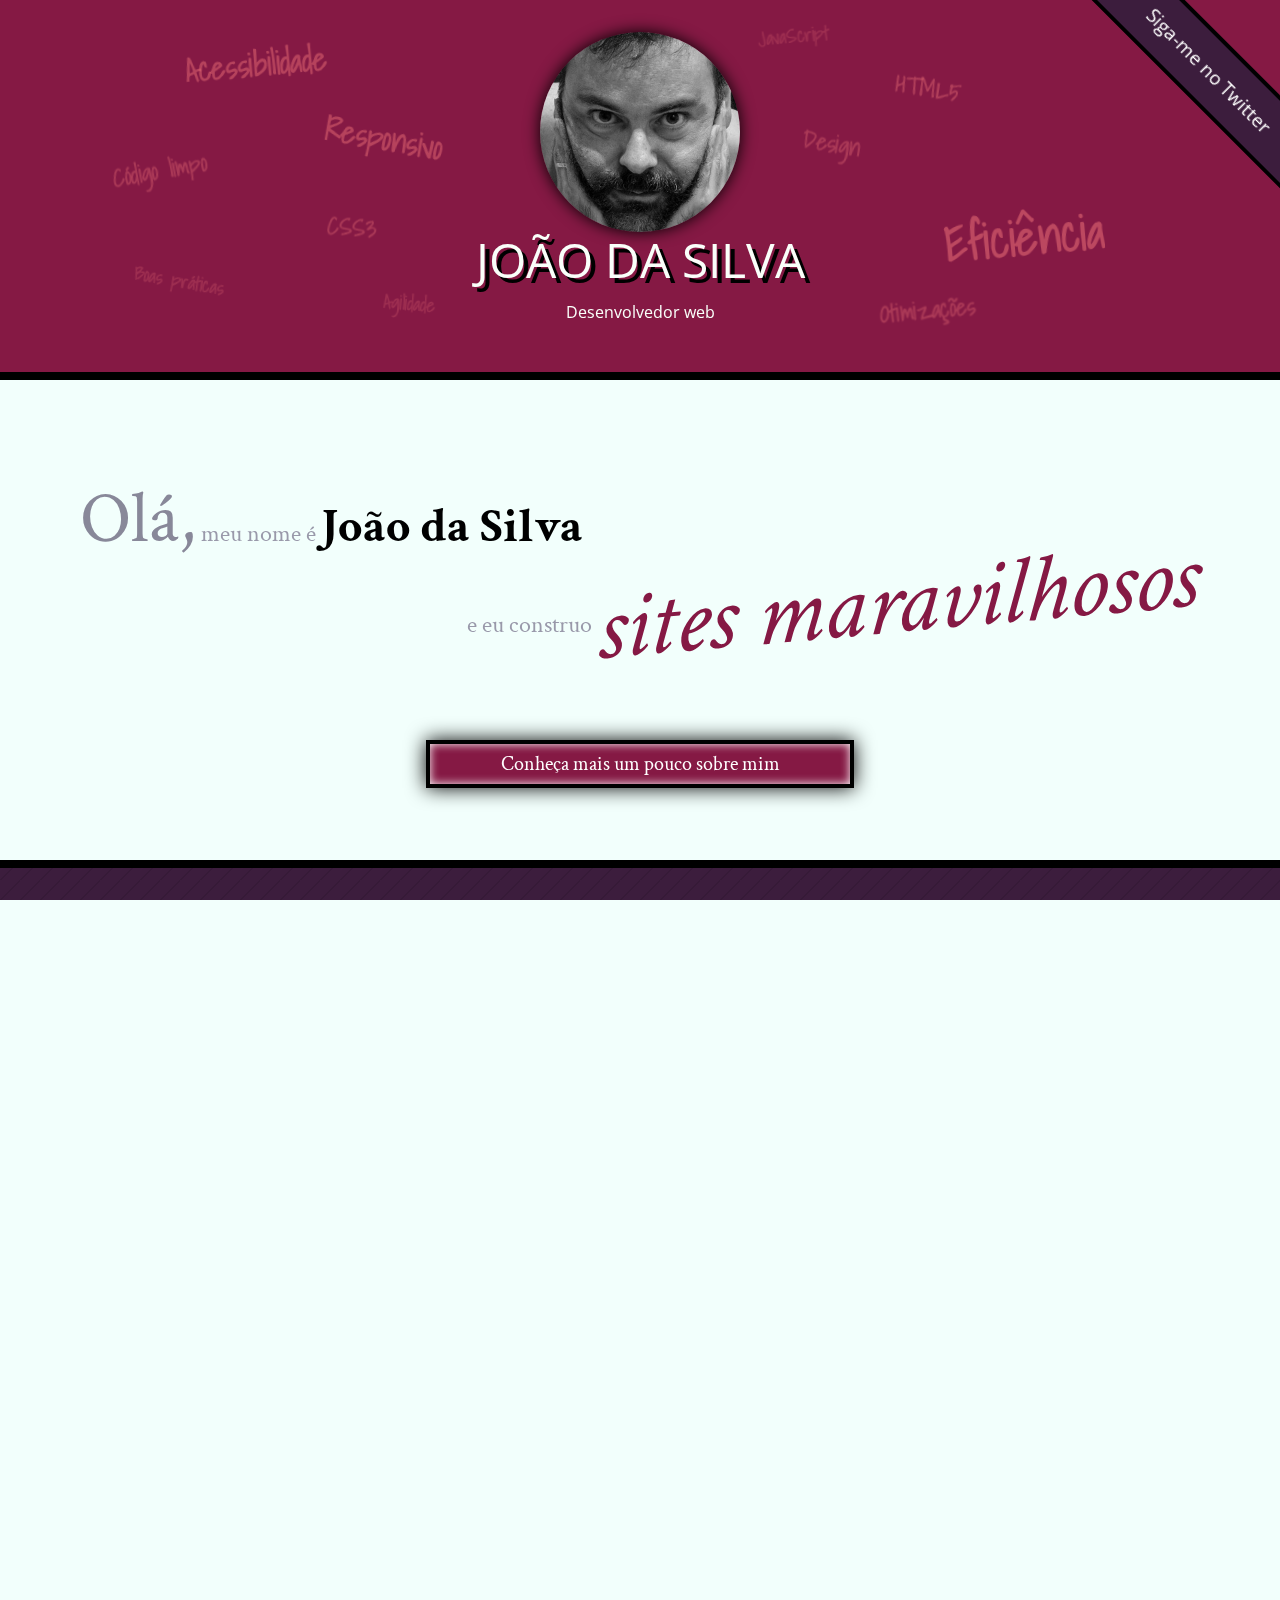
<file: html/index.html>
<!DOCTYPE html>
<html lang="pt">
<head>
    <meta charset="UTF-8">
    <title>João da Silva - Desenvolvedor Web</title>
    <link rel="shortcut icon" href="../img/favicon.png">
    <link rel="stylesheet" href="../css/reset.css">
    <link rel="stylesheet" href="../css/site.css">
    <link rel="stylesheet" href="../css/index.css">
    <link rel="stylesheet" href="http://fonts.googleapis.com/css?family=Crimson+Text:400,400italic,600">
    <link rel="stylesheet" href="http://fonts.googleapis.com/css?family=Open+Sans+Condensed:700">
    <link rel="stylesheet" href="http://fonts.googleapis.com/css?family=Shadows+Into+Light">
</head>
<body>
    <header class="titulo-principal">
        <img class="foto-home" src="../img/eu.jpg" alt="Foto de João da Silva">
        <h1>João da Silva</h1>
        <p class="subtitulo-principal">Desenvolvedor web</p>
        <ul class="palavras-home">
            <li class="palavra-home eficiencia">Eficiência</li>
            <li class="palavra-home boas-praticas">Boas práticas</li>
            <li class="palavra-home codigo-limpo">Código limpo</li>
            <li class="palavra-home css3">CSS3</li>
            <li class="palavra-home html5">HTML5</li>
            <li class="palavra-home javascript">JavaScript</li>
            <li class="palavra-home acessibilidade">Acessibilidade</li>
            <li class="palavra-home responsivo">Responsivo</li>
            <li class="palavra-home otimizacoes">Otimizações</li>
            <li class="palavra-home agilidade">Agilidade</li>
            <li class="palavra-home design">Design</li>
        </ul>
        <a class="banner-twitter" href="http://twitter.com/joaodasilva">Siga-me no Twitter</a>
    </header>
    <main>
        <section class="secao-inicio saudacao">
            <p class="saudacao"><span class="saudacao-inicio">Olá,</span> meu nome é <strong>João da Silva</strong> <span class="saudacao-ultima-linha">e eu construo <em>sites maravilhosos</em></span></p>
            <a class="botao-index" href="../html/bio.html">Conheça mais um pouco sobre mim</a>
        </section>
        <section class="secao-inicio trabalhos">
            <h2>Trabalhos</h2>
            <ul>
                <li><img src="../img/bmw.png" alt="Site da BMW"></li>
                <li><img src="../img/ibm.png" alt="Site da IBM"></li>
                <li><img src="../img/uol.png" alt="Site da UOL"></li>
            </ul>
            <a class="botao-index" href="../html/portfolio.html">Veja mais</a>
        </section>
        <section class="secao-inicio blog">
            <h2>Blog</h2>
            <small>Últimos posts</small>
            <ol>
                <li>
                    <a href="../html/blog.html">O essencial de design responsivo</a>
                    <p class="inicio-post">
                        Design responsivo tem ganho cada vez mais atenção como técnica de desenvolvimento de páginas web para dispositivos móveis. Mas como começar?
                    </p>
                </li>
                <li>
                    <a href="../html/blog.html">Por que fazer páginas acessíveis?</a>
                    <p class="inicio-post">Tem se falado cada vez sobre acessibilidade na web. Há diversas técnicas e diretivas a serem seguidas, inclusive da própria W3C. Mas vale a pena investir nisso?</p>
                </li>
                <li>
                    <a href="../html/blog.html">JavaScript não obstrusivo</a>
                    <p class="inicio-post">JavaScript é uma linguagem essencial hoje em dia para criar páginas ricas, interativas e dinâmicas. Porém, há alguns cuidados que devem ser tomados ao colocarmos código JavaScript em nossas páginas.</p>
                </li>
            </ol>
            <a class="botao-index" href="../html/blog.html">Veja mais</a>
        </section>
    </main>
    <footer>
        <h2>Vamos conversar?</h2>
        <p>Você pode entrar em contato comigo <a href="../html/contato.html">por e-mail</a> ou pelo telefone <a href="tel:+551234567890">(12) 3456-7890</a></p>
    </footer>
</body>
</html>
</file>
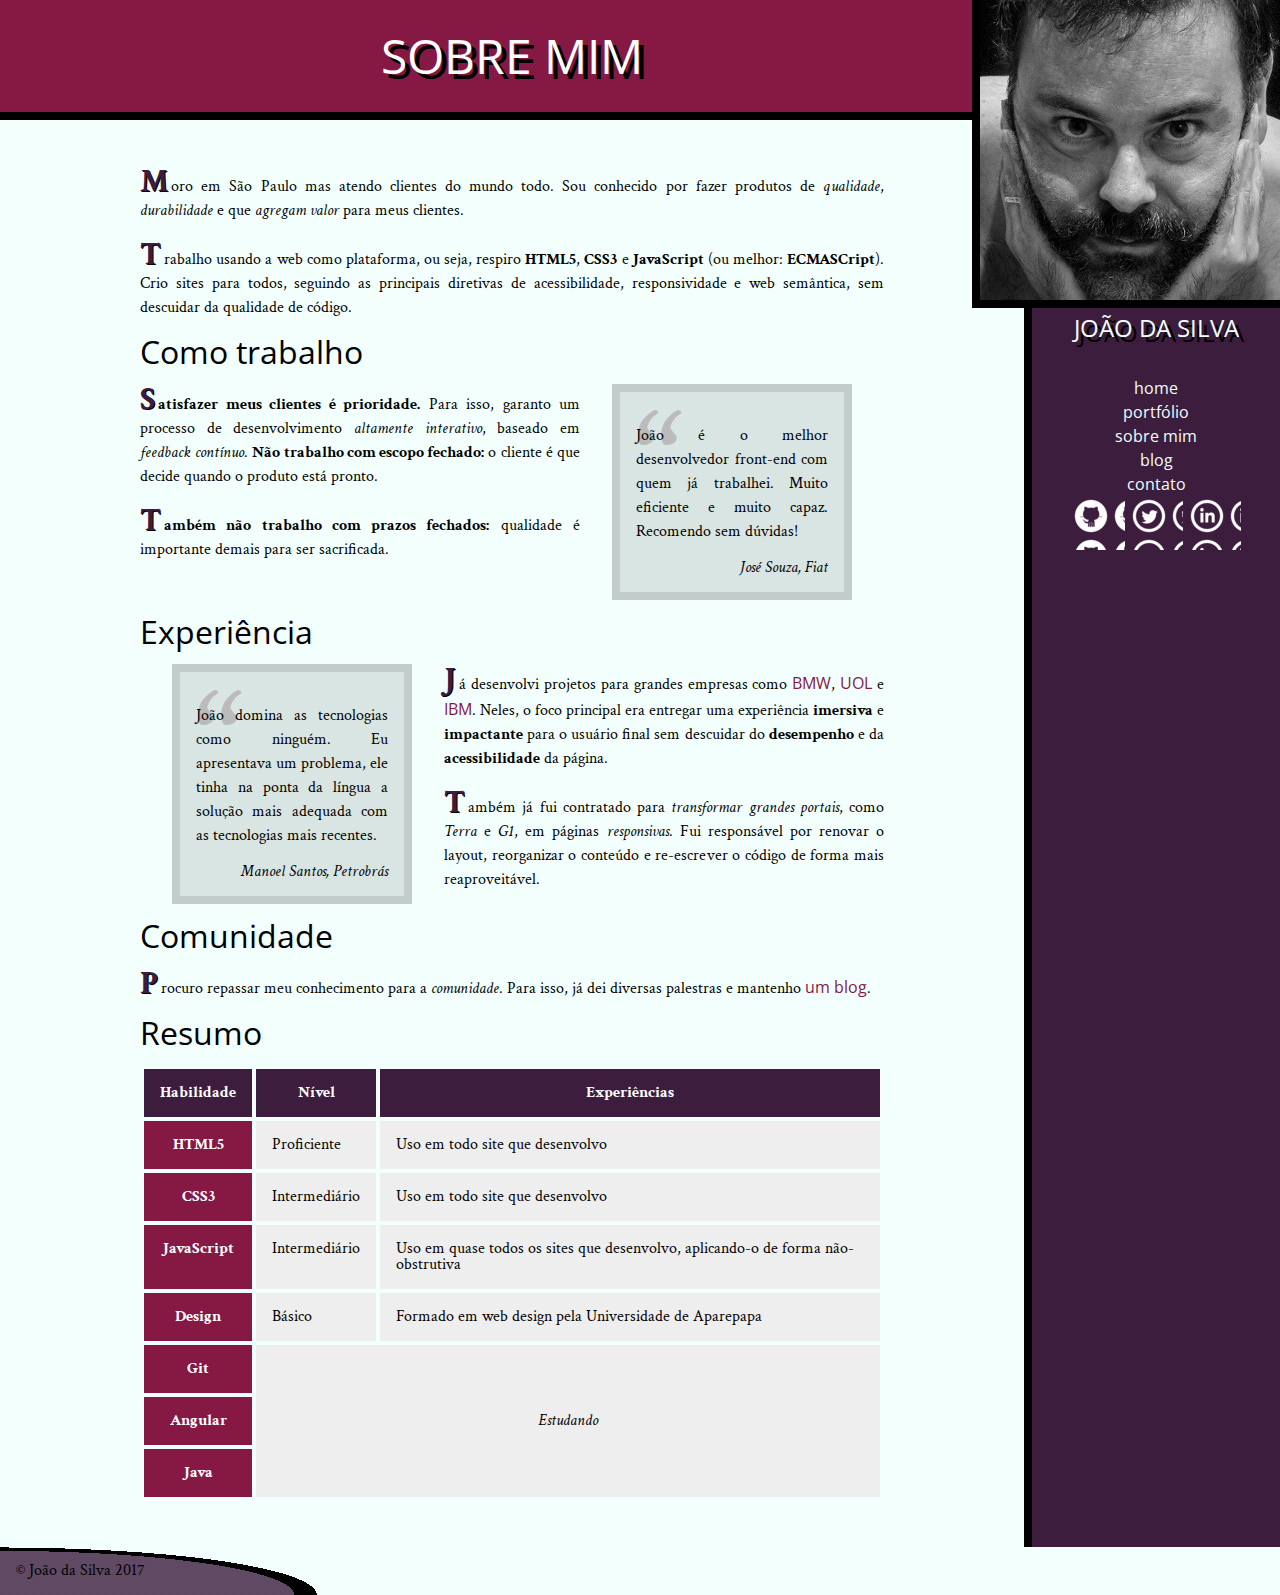
<file: html/bio.html>
<!DOCTYPE html>
<html>
    <head>
        <meta charset="utf-8">
        <title>Biografia - João da Silva</title>
        <link rel="icon" href="../img/favicon.png">
        <link rel="stylesheet" href="../css/reset.css">
        <link rel="stylesheet" href="../css/site.css">
        <link rel="stylesheet" href="../css/bio.css">
        <!-- carrega a fonte Crimson Text nas versões normal, itálico e negrito -->
        <link rel="stylesheet" href="http://fonts.googleapis.com/css?family=Crimson+Text:400,400italic,600">

        <!-- carrega a fonte Open Sans Condensed na versão negrito, -->
        <!-- que é a única necessária para os cabeçalhos            -->
        <link rel="stylesheet" href="http://fonts.googleapis.com/css?family=Open+Sans+Condensed:700">
    </head>
    <body>
        <main>
            <h1  class="titulo-principal">Sobre mim</h1>
            <div>
                <p>Moro em São Paulo mas atendo clientes do mundo todo. Sou conhecido por fazer produtos de <em>qualidade</em>, <em>durabilidade</em> e que <em>agregam valor</em> para meus clientes.</p>
                <p>Trabalho usando a web como plataforma, ou seja, respiro <strong>HTML5</strong>, <strong>CSS3</strong> e <strong>JavaScript</strong> (ou melhor: <strong>ECMASCript</strong>). Crio sites para todos, seguindo as principais diretivas de acessibilidade, responsividade e web semântica, sem descuidar da qualidade de código.</p>

                <h2>Como trabalho</h2>

                <blockquote class="citacao-bio" tabindex="1">
                    <p>João é o melhor desenvolvedor front-end com quem já trabalhei. Muito eficiente e muito capaz. Recomendo sem dúvidas!</p>
                    <cite>José Souza, Fiat</cite>
                </blockquote>

                <p><strong>Satisfazer meus clientes é prioridade.</strong> Para isso, garanto um processo de desenvolvimento <em>altamente interativo</em>, baseado em <em>feedback contínuo</em>. <strong>Não trabalho com escopo fechado:</strong> o cliente é que decide quando o produto está pronto.</p>

                <p><strong>Também não trabalho com prazos fechados:</strong> qualidade é importante demais para ser sacrificada.</p>

                <h2>Experiência</h2>

                <blockquote class="citacao-bio" tabindex="2">
                    <p> João domina as tecnologias como ninguém. Eu apresentava um problema, ele tinha na ponta da língua a solução mais adequada com as tecnologias mais recentes.</p>
                    <cite>Manoel Santos, Petrobrás</cite>
                </blockquote>

                <p>Já desenvolvi projetos para grandes empresas como <a href="http://www.bmw.com">BMW</a>, <a href="http://www.uol.com.br">UOL</a> e <a href="http://www.ibm.com">IBM</a>. Neles, o foco principal era entregar uma experiência <strong>imersiva</strong> e <strong>impactante</strong> para o usuário final sem descuidar do <strong>desempenho</strong> e da <strong>acessibilidade</strong> da página.</p>
                <p>Também já fui contratado para <em>transformar grandes portais</em>, como <em>Terra</em> e <em>G1</em>, em páginas <em>responsivas</em>. Fui responsável por renovar o layout, reorganizar o conteúdo e re-escrever o código de forma mais reaproveitável.</p>

                <h2>Comunidade</h2>

                <p>Procuro repassar meu conhecimento para a <em>comunidade</em>. Para isso, já dei diversas palestras e mantenho <a href="blog.html">um blog</a>.</p>
                
                <h2>Resumo</h2>
                <table class="habilidades">
                    <thead>
                        <tr>
                            <th>Habilidade</th>
                            <th>Nível</th>
                            <th>Experiências</th>
                        </tr>
                    </thead>
                    
                    <tbody>
                        <tr>
                            <th>HTML5</th>
                            <td>Proficiente</td>
                            <td>Uso em todo site que desenvolvo</td>
                        </tr>
                        <tr>
                            <th>CSS3</th>
                            <td>Intermediário</td>
                            <td>Uso em todo site que desenvolvo</td>
                        </tr>
                        <tr>
                            <th>JavaScript</th>
                            <td>Intermediário</td>
                            <td>Uso em quase todos os sites que desenvolvo, aplicando-o de forma não-obstrutiva</td>
                        </tr>
                        <tr>
                            <th>Design</th>
                            <td>Básico</td>
                            <td>Formado em web design pela Universidade de Aparepapa</td>
                        </tr>
                        <tr>
                            <th>Git</th>
                            <td rowspan="3" colspan="2">Estudando</td>
                        </tr>
                        <tr>
                            <th>Angular</th>
                        </tr>
                        <tr>
                            <th>Java</th>
                        </tr>
                    </tbody>
                </table>
            </div>
        </main>
        <img src="../img/eu.jpg" alt="Foto de João da Silva" class="minha-foto">
        <aside class="navegacao-site">
            <nav>
                <h1>João da Silva</h1>
                <ul>
                    <li><a href="index.html">Home</a></li>
                    <li><a href="portfolio.html">Portfólio</a></li>
                    <li><a href="bio.html">Sobre mim</a></li>
                    <li><a href="blog.html">Blog</a></li>
                    <li><a href="contato.html">Contato</a></li>
                </ul>
            </nav>
            <ul class="icones-sociais">
                <li><a class="github" href="https://github.com/git-joaodasilva" data-legenda="Veja meus projetos">Github</a></li>
                <li><a class="twitter" href=" https://twitter.com/twitter-joaodasilva" data-legenda="Siga-me no Twitter">Twitter</a></li>
                <li><a class="linkedin" href=" https://br.linkedin.com/pub/linkedin-joao-da-silva/32/4/508"  data-legenda="Veja meu currículo">Linkedin</a></li>
            </ul>
        </aside>
        <footer class="rodape">
            &copy; João da Silva 2017
        </footer>
    </body>
</html>
</file>
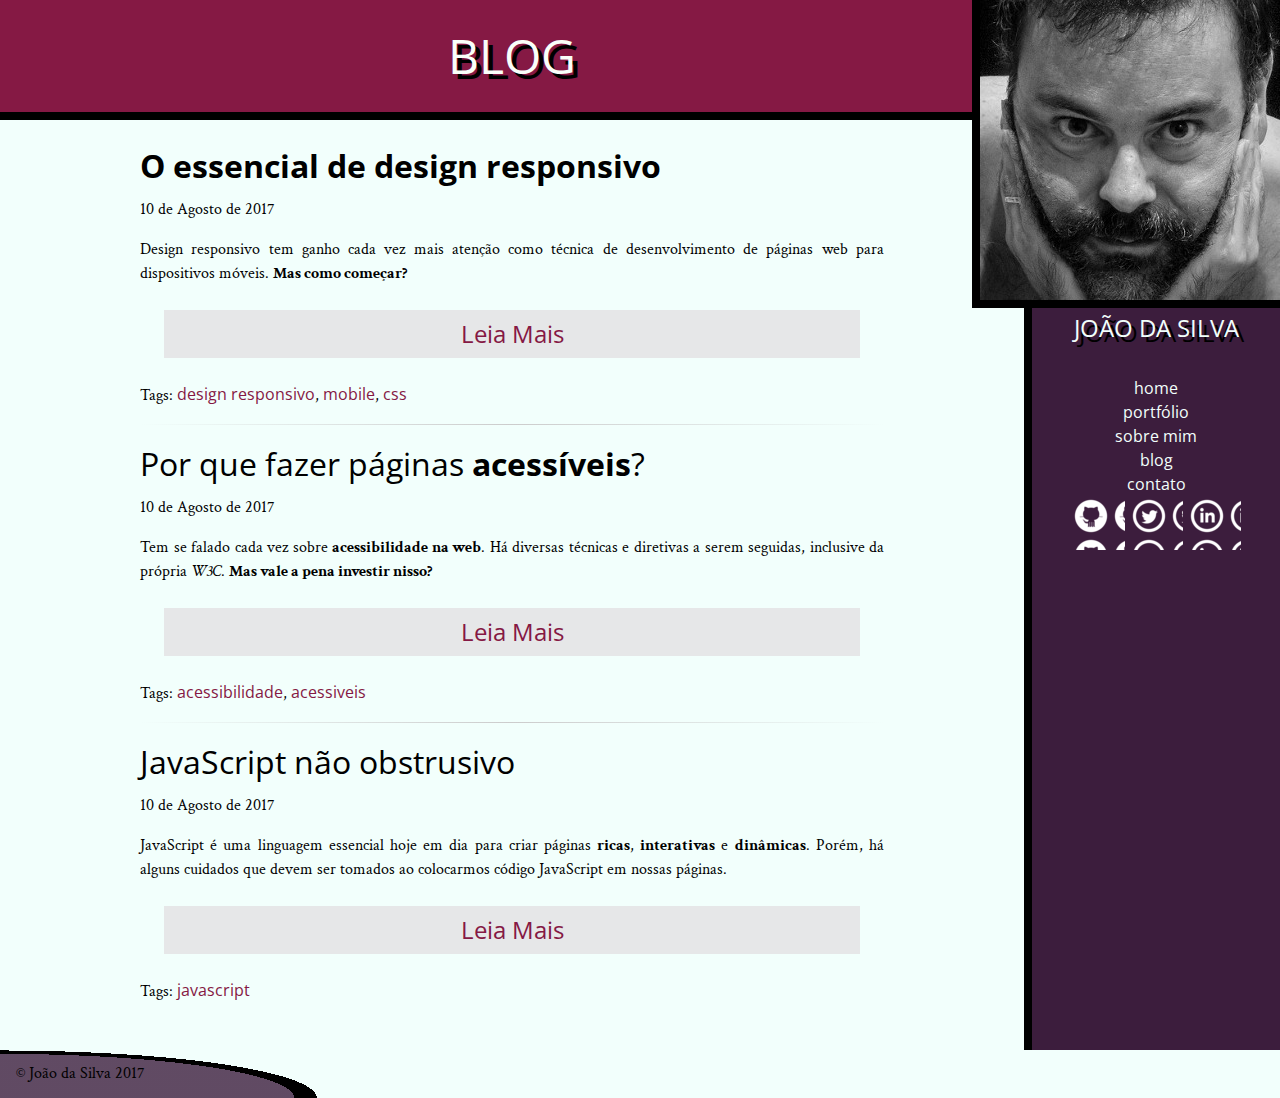
<file: html/blog.html>
<!DOCTYPE html>
<html>
    <head>
        <meta charset="utf-8">
        <title>Biografia - João da Silva</title>
        <link rel="icon" href="../img/favicon.png">
        <link rel="stylesheet" href="../css/reset.css">
        <link rel="stylesheet" href="../css/site.css">
        <link rel="stylesheet" href="../css/blog.css">
        <!-- carrega a fonte Crimson Text nas versões normal, itálico e negrito -->
        <link rel="stylesheet" href="http://fonts.googleapis.com/css?family=Crimson+Text:400,400italic,600">

        <!-- carrega a fonte Open Sans Condensed na versão negrito, -->
        <!-- que é a única necessária para os cabeçalhos            -->
        <link rel="stylesheet" href="http://fonts.googleapis.com/css?family=Open+Sans+Condensed:700">
    </head>
    <body>
        <main>
            <h1 class="titulo-principal">Blog</h1>
            <div>
                <article class="post-blog">
                    <h2><strong>O essencial de design responsivo</strong></h2>
                    <p><time datetime="2017-08-10">10 de Agosto de 2017</time></p>

                    <p>Design responsivo tem ganho cada vez mais atenção como técnica de desenvolvimento de páginas web para dispositivos móveis. <strong>Mas como começar?</strong></p>
                    <a href="#" class="leia-mais">Leia Mais</a>
                    
                    <footer>
                        <p>Tags: <a href="#">design responsivo</a>, <a href="#">mobile</a>, <a href="#">css</a> </p>
                    </footer>
                </article>
                <article class="post-blog">
                    <h2>Por que fazer páginas <strong>acessíveis</strong>?</h2>
                    <p><time datetime="2017-08-10">10 de Agosto de 2017</time></p>

                    <p>Tem se falado cada vez sobre <strong>acessibilidade na web</strong>. Há diversas técnicas e diretivas a serem seguidas, inclusive da própria <em>W3C</em>. <strong>Mas vale a pena investir nisso?</strong></p>

                    <a href="#" class="leia-mais">Leia Mais</a>
                    
                    <footer>
                        <p>Tags: <a href="#">acessibilidade</a>, <a href="#">acessiveis</a></p>
                    </footer>
                </article> 
                <article class="post-blog">
                    <h2>JavaScript não obstrusivo</h2>
                    <p><time datetime="2017-08-10">10 de Agosto de 2017</time></p>

                    <p>JavaScript é uma linguagem essencial hoje em dia para criar páginas <strong>ricas</strong>, <strong>interativas</strong> e <strong>dinâmicas</strong>. Porém, há alguns cuidados que devem ser tomados ao colocarmos código JavaScript em nossas páginas.</p>
                    <a href="#" class="leia-mais">Leia Mais</a>
                    
                    <footer>
                        <p>Tags: <a href="#">javascript</a></p>
                    </footer>
                </article>
            </div>
        </main>
        <img src="../img/eu.jpg" alt="Foto de João da Silva" class="minha-foto">
        <aside class="navegacao-site">
            <nav>
                <h1>João da Silva</h1>
                <ul>
                    <li><a href="index.html">Home</a></li>
                    <li><a href="portfolio.html">Portfólio</a></li>
                    <li><a href="bio.html">Sobre mim</a></li>
                    <li><a href="blog.html">Blog</a></li>
                    <li><a href="contato.html">Contato</a></li>
                </ul>
            </nav>
            <ul class="icones-sociais">
                <li><a class="github" href="https://github.com/git-joaodasilva" data-legenda="Veja meus projetos">Github</a></li>
                <li><a class="twitter" href=" https://twitter.com/twitter-joaodasilva" data-legenda="Siga-me no Twitter">Twitter</a></li>
                <li><a class="linkedin" href=" https://br.linkedin.com/pub/linkedin-joao-da-silva/32/4/508"  data-legenda="Veja meu currículo">Linkedin</a></li>
            </ul>
        </aside>
        <footer class="rodape">
            &copy; João da Silva 2017
        </footer>
    </body>
</html>
</file>
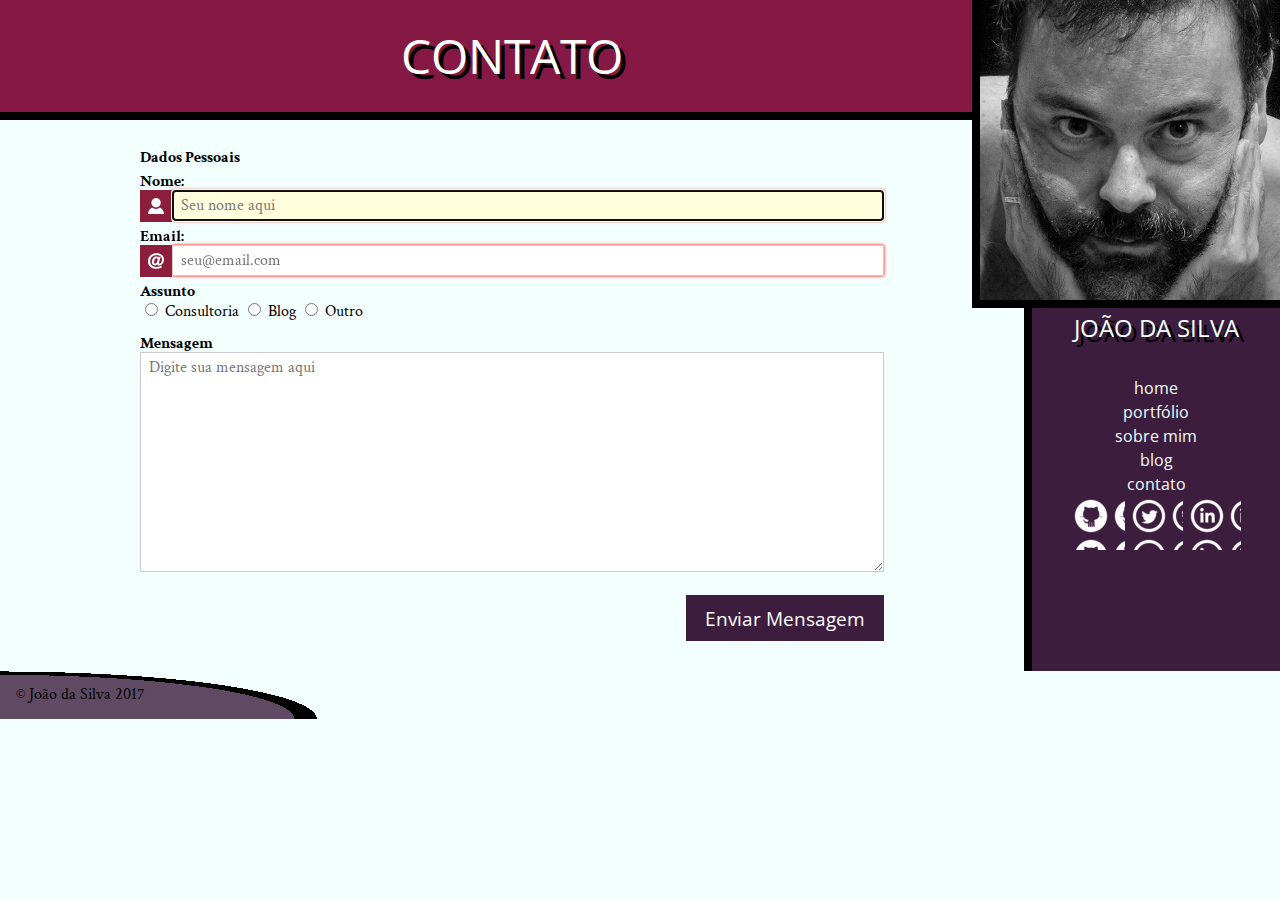
<file: html/contato.html>
<!DOCTYPE html>
<html>
    <head>
        <meta charset="utf-8">
        <title>Biografia - João da Silva</title>
        <link rel="icon" href="../img/favicon.png">
        <link rel="stylesheet" href="../css/reset.css">
        <link rel="stylesheet" href="../css/site.css">
        <link rel="stylesheet" href="../css/contato.css">
        <!-- carrega a fonte Crimson Text nas versões normal, itálico e negrito -->
        <link rel="stylesheet" href="http://fonts.googleapis.com/css?family=Crimson+Text:400,400italic,600">

        <!-- carrega a fonte Open Sans Condensed na versão negrito, -->
        <!-- que é a única necessária para os cabeçalhos            -->
        <link rel="stylesheet" href="http://fonts.googleapis.com/css?family=Open+Sans+Condensed:700">
    </head>
    <body>
        <main>
            <h1  class="titulo-principal">Contato</h1>
            <div>
                <form>
                    <fieldset>
                        <legend>Dados Pessoais</legend>
                        <label for="nome" class="com-icone">Nome:</label>
                        <input id="nome" name="nome" placeholder="Seu nome aqui" type="text" required autofocus pattern="[A-Za-z ']{4,}" 
                               title="Preencha o nome somente com letras e pelo menos 4 caracteres">
                        <label for="email" class="com-icone">Email:</label>
                        <input id="email" name="e-mail" placeholder="seu@email.com" type="email" required>
                    </fieldset>
                    <fieldset class="assuntos">
                        <legend>Assunto</legend>
                        <label>
                            <input type="radio" name="assunto" value="consult">
                            Consultoria
                        </label>
                        <label>
                            <input type="radio" name="assunto" value="blog">
                            Blog
                        </label>
                        <fieldset>
                            <input type="radio" name="assunto" value="outro" id="outro">
                            <label for="outro">Outro</label>
                            <input type="text" name="outro-assunto">
                        </fieldset>
                        <!--select name="assunto">
                            <option value="consult">Consultoria</option>
                            <option value="blog">Blog</option>
                            <option value="outro">Outro</option>
                        </select-->
                    </fieldset>
                    <label for="msg">Mensagem</label>
                    <textarea id="msg" name="mensagem" cols="60" rows="10" required placeholder="Digite sua mensagem aqui"></textarea>
                    
                    <button type="submit">Enviar Mensagem</button>
                </form>
            </div>
        </main>
        <img src="../img/eu.jpg" alt="Foto de João da Silva" class="minha-foto">
        <aside class="navegacao-site">
            <nav>
                <h1>João da Silva</h1>
                <ul>
                    <li><a href="index.html">Home</a></li>
                    <li><a href="portfolio.html">Portfólio</a></li>
                    <li><a href="bio.html">Sobre mim</a></li>
                    <li><a href="blog.html">Blog</a></li>
                    <li><a href="contato.html">Contato</a></li>
                </ul>
            </nav>
            <ul class="icones-sociais">
                <li><a class="github" href="https://github.com/git-joaodasilva" data-legenda="Veja meus projetos">Github</a></li>
                <li><a class="twitter" href=" https://twitter.com/twitter-joaodasilva" data-legenda="Siga-me no Twitter">Twitter</a></li>
                <li><a class="linkedin" href=" https://br.linkedin.com/pub/linkedin-joao-da-silva/32/4/508"  data-legenda="Veja meu currículo">Linkedin</a></li>
            </ul>
        </aside>
        <footer class="rodape">
            &copy; João da Silva 2017
        </footer>
    </body>
</html>
</file>
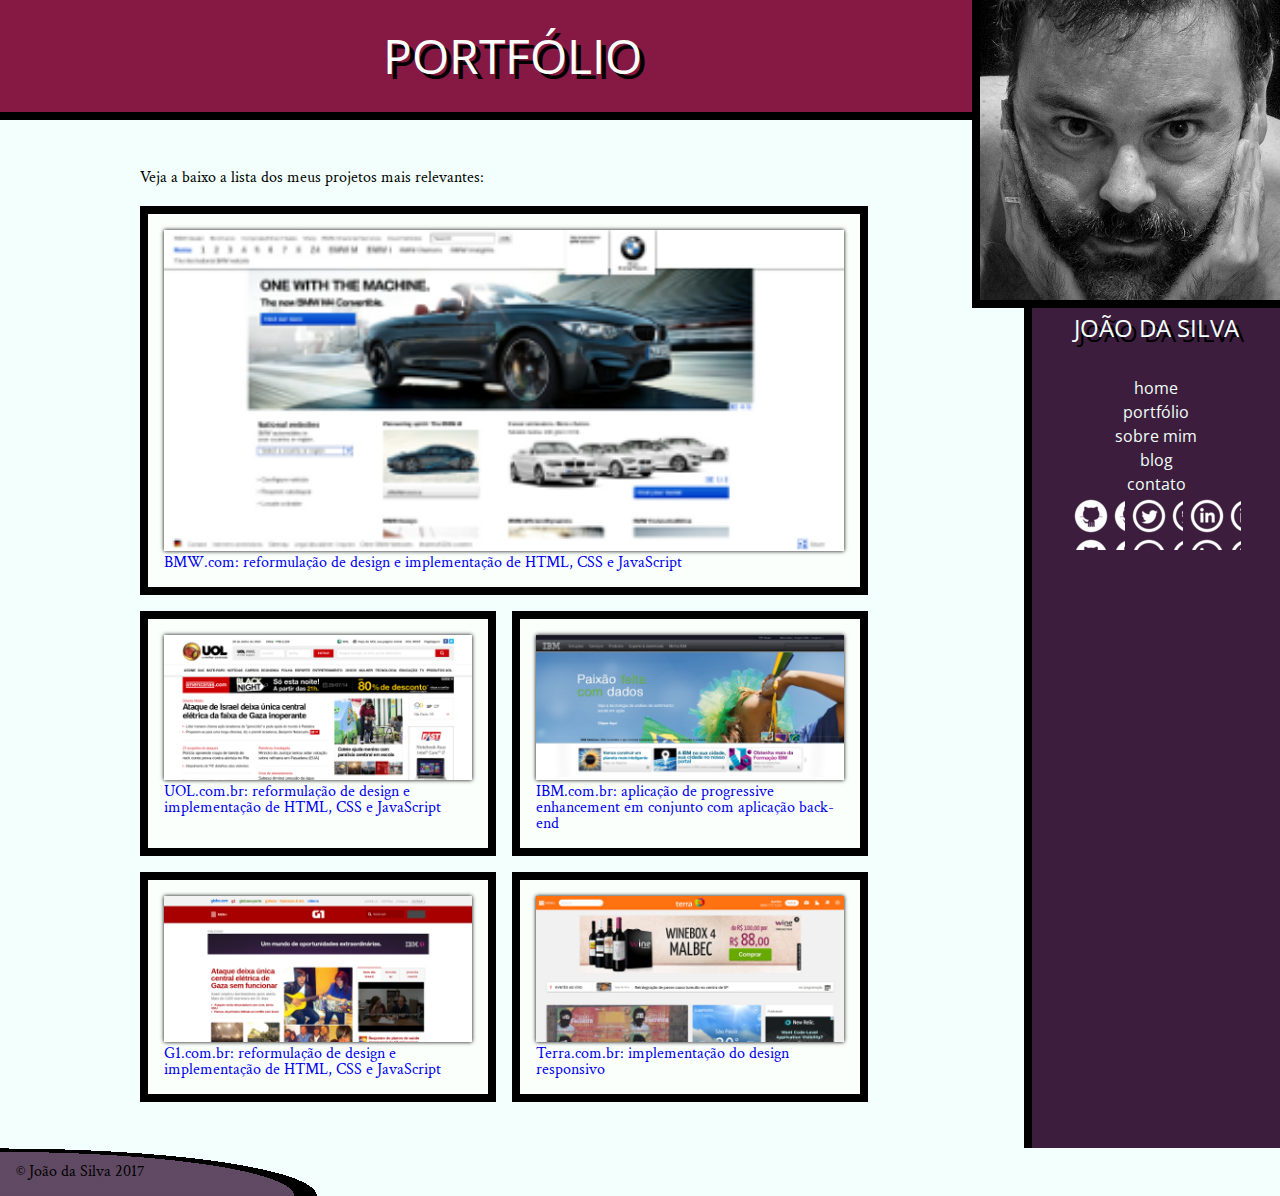
<file: html/portfolio.html>
<!DOCTYPE html>
<html>
    <head>
        <meta charset="utf-8">
        <title>Biografia - João da Silva</title>
        <link rel="icon" href="../img/favicon.png">
        <link rel="stylesheet" href="../css/reset.css">
        <link rel="stylesheet" href="../css/site.css">
        <link rel="stylesheet" href="../css/portfolio.css">
        <!-- carrega a fonte Crimson Text nas versões normal, itálico e negrito -->
        <link rel="stylesheet" href="http://fonts.googleapis.com/css?family=Crimson+Text:400,400italic,600">

        <!-- carrega a fonte Open Sans Condensed na versão negrito, -->
        <!-- que é a única necessária para os cabeçalhos            -->
        <link rel="stylesheet" href="http://fonts.googleapis.com/css?family=Open+Sans+Condensed:700">
    </head>
    <body>
        <main>
            <h1 class="titulo-principal">Portfólio</h1>
            <div>
            <p>Veja a baixo a lista dos meus projetos mais relevantes:</p>
                <ul class="portfolio">
                    <li>
                        <a href="http://www.bmw.com">
                            <figure>
                                <img src="../img/bmw.png" alt="Site da BMW">
                                <figcaption>BMW.com: reformulação de design e implementação de HTML, CSS e JavaScript</figcaption>
                            </figure>    
                        </a>
                    </li>
                    <li>
                        <a href="http://www.uol.com.br">
                            <figure>
                                <img src="../img/uol.png" alt="Site da Uol">
                                <figcaption>UOL.com.br: reformulação de design e implementação de HTML, CSS e JavaScript</figcaption>
                            </figure>    
                        </a>
                    </li>
                    <li>
                        <a href="http://www.ibm.com.br">
                            <figure>
                                <img src="../img/ibm.png" alt="Site da IBM">
                                <figcaption>IBM.com.br: aplicação de progressive enhancement em conjunto com aplicação back-end</figcaption>
                            </figure>    
                        </a>
                    </li>
                    <li>
                        <a href="http://www.g1.com.br">
                            <figure>
                                <img src="../img/g1.png" alt="Site da G1">
                                <figcaption>G1.com.br: reformulação de design e implementação de HTML, CSS e JavaScript</figcaption>
                            </figure>    
                        </a>
                    </li>
                    <li>
                        <a href="http://www.terra.com.br">
                            <figure>
                                <img src="../img/terra.png" alt="Site do Terra">
                                <figcaption>Terra.com.br: implementação do design responsivo</figcaption>
                            </figure>    
                        </a>
                    </li>
                </ul>
            </div>
        </main>
        <img src="../img/eu.jpg" alt="Foto de João da Silva" class="minha-foto">
        <aside class="navegacao-site">
            <nav>
                <h1>João da Silva</h1>
                <ul>
                    <li><a href="index.html">Home</a></li>
                    <li><a href="portfolio.html">Portfólio</a></li>
                    <li><a href="bio.html">Sobre mim</a></li>
                    <li><a href="blog.html">Blog</a></li>
                    <li><a href="contato.html">Contato</a></li>
                </ul>
            </nav>
            <ul class="icones-sociais">
                <li><a class="github" href="https://github.com/git-joaodasilva" data-legenda="Veja meus projetos">Github</a></li>
                <li><a class="twitter" href=" https://twitter.com/twitter-joaodasilva" data-legenda="Siga-me no Twitter">Twitter</a></li>
                <li><a class="linkedin" href=" https://br.linkedin.com/pub/linkedin-joao-da-silva/32/4/508"  data-legenda="Veja meu currículo">Linkedin</a></li>
            </ul>
        </aside>
        <footer class="rodape">
            &copy; João da Silva 2017
        </footer>
    </body>
</html>
</file>
<file: css/site.css>
body{
    font-family: "Crimson Text", "Times New Roman", serif;
    background-color: #F2FFFC;
    display: flex;
    flex-wrap: wrap;
}
h1, h2{
    font-family: "Open Sans Condensed", "Arial", sans-serif; 
}
h1{
    text-transform: uppercase;
    font-size: 3em;
    text-shadow: 5px 5px #000;
}
.titulo-principal{
    color: #FAFFFA;
    text-align: center;
    background-color: #851944;
    padding: 2rem;
    margin: 0px;
    border-bottom: .5rem solid #000;
    position: relative;
    /*background-image: linear-gradient(to bottom, #F00, #888 80%, #000);
    background-size: 100% 200px;
    background-repeat: no-repeat;*/
}
h2{
    font-size: 200%;
    clear: both;
}
main div{
    width: 93ch;
    margin: auto;
    padding: 30px 0;
}
main p a{
    color: #851944;
    font-family: "Open Sans Condensed", "Arial", sans-serif;
    text-decoration: none;
}
p{
    text-align: justify;
    line-height: 1.5;
    font-size: 1em;
    margin-bottom: 1em;
    margin-top: 1em;
}
.navegacao-site {
    background-color: #3C1D3D;
    color: #F2FFFC;
    padding: 1em;
    text-align: center;
    font-family: "Open Sans Condensed", "Arial", sans-serif;
    clear: right;    
    width: 20%;
    
    /* removemos position e top, além do float, já removido acima */
    padding-top: calc(300px + 1em);
}
nav h1{
    font-size: 1.5em;
    margin-bottom: 1.5em;
}
nav a{
    color: inherit;
    text-decoration: none;
    text-transform: lowercase;    
    line-height: 1.5;
    
}
.icones-sociais li{
    display: inline-block;
}
.icones-sociais a{
    width: 6ch;
    height: 6ch;
    display: inline-block;
    text-indent: -99999px;
    position: relative;
}
.icones-sociais a:hover:after, .icones-sociais a:focus:after{
    content: attr(data-legenda);
    position: absolute;
    top: 100%;
    right: 0;
    text-indent: 0;
    width: 300%;
    background: black;
    font-size: .75em;
    color: white;
}
.icones-sociais a:hover:before, .icones-sociais a:focus:before{
    content: '';
    width: 1em;
    height: 1em;
    background-color: black;
    position: absolute;
    bottom: 0;
    left: 0;
    transform: translateY(.5em) rotate(45deg);
}
.rodape{
    /*background-color: rgba(0, 0, 0, .3);*/
    background-image: radial-gradient(ellipse at left bottom , 
    rgba(60, 29, 61, .8),
    rgba(60, 29, 61, .8) 65%,
    black 65%,
    black 70%,
    transparent 70%,
    transparent);
    width: 100%;
    background-size: 25% 100%;
    background-repeat: no-repeat;
    color: #000;
    padding: 1em;
    clear: both;
}
strong{
    font-weight: bold;
}
em{
    font-style: italic;
}
.github{
    background-image: url(../img/github.png);
}
.twitter{
    background-image: url(../img/twitter.png);
}
.linkedin{
    background-image: url(../img/linkedin.png);
}
.navegacao-site, .minha-foto{
    float: right;
    border-left: .5em solid #000;
    box-sizing: border-box;
}
main{
    flex-grow: 1;
}
.minha-foto{
    position: absolute;
    top: 0px;
    right: 0px;
    border-bottom: .5em solid black;
}
.subtitulo-principal{
    font-size: 1em;
    text-align: center;
    font-family: "Open Sans Condensed", "Arial", sans-serif;
}
main a:hover, main a:focus,
footer a:hover, footer a:focus{
    color: red;
}
.navegacao-site a:hover,
.navegacao-site a:focus {
    text-shadow: 0 0 2px pink;
}
a{
    text-decoration: none;
}
</file>
<file: css/index.css>
html, body{
    height: 100%;
    overflow-x: hidden;
}
body{
    perspective: 6px;
    perspective-origin: 50% 160px;
    display: block;
}
.inicio-post{
    background-color: #F2FFFC;
    color: #000;
    position: absolute;
    top: 3em;
    right: 3em;
    left: 30%;
    height: 7.5em;
    padding: 1em;
    display: none;
}
.foto-home {
    height: 200px;
    -webkit-border-radius: 100px;
    -moz-border-radius: 100px;
    border-radius: 50%;
    box-shadow: 0 0 1em #000;
}
.saudacao p {
    color: #99A;
    line-height: 1;
    font-size: 1.5em;
    padding: 2em;
}
.saudacao-inicio {
    color: #889;
    font-size: 3em;
}
.saudacao-ultima-linha {
    text-align: right;
    display: block;
}
.saudacao strong {
    color: #000;
    font-size: 2em;
}
.saudacao em {
    color: #851944;
    font-size: 4em;
    -webkit-transform: rotate(-5deg) skew(-10deg);
    transform: rotate(-5deg) skew(-10deg);
    display: inline-block;
    -webkit-animation: flutua 1s infinite;
    animation: flutua 1s infinite;
    -webkit-animation-direction: alternate;
    animation-direction: alternate;
    -webkit-animation-timing-function: ease-in-out;
    animation-timing-function: ease-in-out;
    position: relative;
}
@-webkit-keyframes flutua {
    from {
        top: -5px;
    }
    to {
        top: 5px;
    }
}
@keyframes flutua {
    from {
        top: -5px;
    }
    to {
        top: 5px;
    }
}
.saudacao:hover em {
    -webkit-animation-play-state: paused;
    animation-play-state: paused;
}
.botao-index {
    font-size: 1.25em;
    background-color: #851944;
    color: #FFF;
    border: .2em solid black;
    width: 40ch;
    display: block;
    text-align: center;
    padding: .5em;
    margin: 2em auto;
    box-shadow: 0 0 1em #000, inset 0 0 .5em #FFF;
    transition: .5s;
}
.botao-index:hover,
.botao-index:focus{
    background-color: #C54974;
    color: white;
    box-shadow: 0 0 1em #FA9;
}
.secao-inicio{
    padding: 2em;
}
.secao-inicio h2 {
    font-size: 3em;
    text-shadow: 2px 2px #000;
    text-transform: uppercase;
    margin-bottom: .5em;
}
.trabalhos {
    background-color: #3C1D3D;
    border-top: .5em solid #000;
    border-bottom: .5em solid #000;
    background-image: linear-gradient(135deg, transparent, transparent 14px, rgba(0, 0, 0, .1) 14px,rgba(0, 0, 0, .1) 15px, transparent 15px, transparent);
    background-size: 20px 20px;
    background-attachment: fixed;
}
.trabalhos h2 {
    color: #FFF;
}
.trabalhos ul {
    display: flex;
}
.trabalhos li {
    flex: 1;
    border: .5em solid black;
}
.trabalhos li:first-child{
    order: 2;
    transform: scale(1.2);
}
/*Define a propriedade order para o segundo item da lista*/
.trabalhos li:nth-child(2) {
    order: 1;
}
.trabalhos li:last-child {
    order: 3;
}
.trabalhos img {
    width: 100%;
    display: block;
}
.blog {
    background-color: #999;
    color: #FFF;
    border-bottom: .5em solid #851944;
    position: relative;
    background-image: linear-gradient(45deg, transparent, transparent 14px, rgba(255, 255, 255, .1) 14px,rgba(255, 255, 255, .1) 15px, transparent 15px, transparent);
    background-size: 20px 20px;
    background-attachment: fixed;
}
.blog small{
    position: relative;
    top: -1em;
}
.blog li a {
    color: #C26;
    padding: .5em;
    display: block;
}
.blog a:hover, .blog a:focus{
    background-color: #F2FFFC;
    color: red;
}
.blog li{
    width: 30%;
}
.blog a:hover + .inicio-post, .blog a:focus + .inicio-post{
    display: block;
}
footer {
    background-color: #000;
    color: #FFF;
    padding: 2em;
}
footer h2{    
    font-size: 3em;
}
footer a {
    color: #F99;
}
main {
    width: 100%;
    padding-bottom: 0;
    float: none;
}
.palavra-home{
    font-size: 1em;
    font-family: "Shadows Into Light", cursive;
    font-weight: bold;
    color: rgba(255, 127, 127, .5);
    position: absolute;
    text-transform: none;
    -webkit-animation: aparece 2s;
    animation: aparece 2s;
}
@-webkit-keyframes aparece{
    /* podemos usar a palavra-chave "from" também no lugar de 0% */
    0% {
        opacity: 0;
        transform: scale(0.001);
    }
}
@keyframes aparece{
    /* podemos usar a palavra-chave "from" também no lugar de 0% */
    0% {
        opacity: 0;
        transform: scale(0.001);
    }
}
.eficiencia {
    top: 50%;
    left: 60%;
    opacity: .9;
    transform: translate(-50%, -50%) rotate(-5deg) translateZ(4px) scale(0.25);
}

.boas-praticas {
    top: 70%;
    left: 20%;
    opacity: .4;
    transform: translate(-50%, -50%) rotate(10deg) translateZ(1px)  scale(0.25);
}

.codigo-limpo {
    top: 45%;
    left: 25%;
    opacity: .6;
    transform: translate(-50%, -50%) rotate(-10deg) translateZ(2px) scale(0.25);
}

.css3 {
    top: 55%;
    left: 35%;
    opacity: .6;
    transform: translate(-50%, -50%) rotate(5deg) translateZ(2px) scale(0.25);
}

.html5 {
    top: 30%;
    left: 65%;
    opacity: .7;
    transform: translate(-50%, -50%) rotate(10deg) translateZ(2px) scale(0.25);
}

.javascript {
    top: 15%;
    left: 60%;
    opacity: .4;
    transform: translate(-50%, -50%) rotate(-5deg) translateZ(1px) scale(0.25);
}

.acessibilidade {
    top: 30%;
    left: 35%;
    opacity: .8;
    transform: translate(-50%, -50%) rotate(-5deg) translateZ(3px) scale(0.25);
}

.responsivo {
    top: 40%;
    left: 40%;
    opacity: .8;
    transform: translate(-50%, -50%) rotate(10deg) translateZ(3px) scale(0.25);
}

.otimizacoes {
    top: 70%;
    left: 65%;
    opacity: .6;
    transform: translate(-50%, -50%) rotate(-5deg) translateZ(2px) scale(0.25);
}

.agilidade {
    top: 75%;
    left: 35%;
    opacity: .4;
    transform: translate(-50%, -50%) rotate(5deg) translateZ(1px) scale(0.25);
}

.design {
    top: 40%;
    left: 60%;
    opacity: .6;
    transform: translate(-50%, -50%) rotate(10deg) translateZ(2px) scale(0.25);
}
.banner-twitter {
    width: 14em;
    line-height: 1;
    padding: 1em 0;
    box-sizing: border-box;

    text-align: center;
    text-decoration: none;
    background-color: #3C1D3D;
    color: white;
    border: .25em solid black;

    font-size: 1.2em;
    font-family: "Open Sans Condensed", sans-serif;
    
    position: absolute;
    top: 0;
    right: 0;
    transform-origin: 0 0;
    /*transform: translate(6.5765em, -2.4745em) rotate(45deg);*/
    /*Utilizando a tag calc para fazer o posicionamento*/
    transform: translate(calc(0.707 * (3.5em - 100%) + 100%), calc(-0.707 * 3.5em))  rotate(45deg);
    -webkit-animation: aparece .5s;
    animation: aparece .5s;
    -webkit-animation-delay: 2s;
    animation-delay: 2s;
    -webkit-animation-fill-mode: backwards;
    animation-fill-mode: backwards;
}
.palavras-home{
    position: absolute;
    top: 0;
    left: 0;
    right: 0;
    bottom: 0;
    width: 100%;
    height: 100%;
}
.palavras-home li{
    font-size: 400%;
}
.palavras-home, .titulo-principal {
    transform-style: preserve-3d;
}
</file>
<file: css/bio.css>
h1{
   -webkit-animation: aparece 2s ease-out;
    animation: aparece 2s ease-out;
}
@keyframes aparece{
    0%{
        opacity: 0;
    }
    100%{
        opacity: 1;
    }
}
@-webkit-keyframes aparece{
    0%{
        opacity: 0;
    }
    100%{
        opacity: 1;
    }
}
.citacao-bio{
    background-color: #D9E5E3;
    padding: 1em;
    border: .5em solid #C2CCCA;
    width: 30ch;
    margin: 1em 2em;
    box-sizing: border-box;
    transition: transform 1s linear, box-shadow 1s ease;
    /* vale quando o usuário parou de interagir */
    transition-delay: 0s, 1s;
    -webkit-animation: quica 1s infinite;
    animation: quica 1s infinite;
}
@-webkit-keyframes quica{
    from{
        top: 0;
    }
    to{
        top: 1em;
    }
}
@keyframes quica{
    from{
        top: 0;
    }
    to{
        top: 1em;
    }
}
.citacao-bio:nth-of-type(odd){
    float: right;
}
.citacao-bio:nth-of-type(even){
    float: left;
}
cite{
    float: right;
    font-style: italic;
}
.citacao-bio:hover, .citacao-bio:focus{
     box-shadow: 0 0 0 99999px rgba(0,0,0,.8);
    /* vale quando o usuário começou a interagir */
    transition-delay: 0s, 1s;
}
.citacao-bio:nth-of-type(odd):hover, .citacao-bio:nth-of-type(odd):focus {
    transform: scale(1.2) rotate(5deg);
}
.citacao-bio:nth-of-type(even):hover, .citacao-bio:nth-of-type(even):focus {
    transform: scale(1.2) rotate(-5deg);
}
.citacao-bio > p{
    position: relative;
}
.citacao-bio:before{
    content: '“';
    font-size: 10em;
    color: #BBB;
    position: absolute;
    line-height: .8;
}
div > p:first-letter{
    font-size: 200%;
    font-weight: bold;
    color: #3C1D3D;
    text-shadow: 1px 1px #000;
    margin-right: .2ch;
    line-height: 1;
}
.habilidades th{
    background-color: #851944;
    color: white;
    font-weight: bold;
}
.habilidades thead th{
    background-color: #3C1D3D;
}
td{
    background-color: #EEE;
    color: inherit;
}
.habilidades th,
.habilidades td{
    padding: 1em;
}
.habilidades{
    border-collapse: separate;
    border-spacing: .25em;
    margin: 1em 0;
}
.habilidades [colspan]{
    text-align: center;
    font-style: italic;
}
.habilidades [rowspan]{
    vertical-align: middle;
}
</file>
<file: css/blog.css>
.leia-mais{
    padding: .5em;
    margin: 1em;
    display: block;
    font-size: 1.5em;
    background-color: #E6E7E8;
    text-align: center;
    color: #851944;
    font-family: "Open Sans Condensed", "Arial", sans-serif;
    text-decoration: none;
}
.post-blog + .post-blog{
    padding-top: 1.5em;
    /*border-bottom: .1em solid #ccc;*/
    background-image: linear-gradient(to right, transparent, #CCC, transparent);
    background-repeat: no-repeat;
    background-position: top center;
    background-size: 100% 1px;
    margin-top: 1em;
}
</file>
<file: css/contato.css>
legend,
label[for="msg"] {
    font-weight: bold;
    margin-top: 1em;
}
label[for]{
    display: block;
}
label[for="nome"],label[for="email"]{
    font-weight: bold;
    margin-top: .5em;
}
.assuntos{
    margin-top: .5em;
}
/* Selecionamos apenas os campos de texto */
input[type="text"],
input[type="email"],
textarea {
    /* Força o navegador a usar a mesma fonte da página */
    font-family: inherit;
    /* Inclusive o tamanho dela */
    font-size: 100%;
    padding: .25em .5em;
    width: 100%;
    box-sizing: border-box;
    border: 1px solid #ccc;
}

/* alguns ajustes para o campo "Outro": deixar ele na mesma linha dos outros assuntos */
fieldset > fieldset {
    display: inline;
}

/* deixar o rótulo dele inline de novo */
label[for="outro"] {
    display: inline;
}

/* deixar só esse campo sem ocupar a tela toda */
input[name="outro-assunto"] {
    width: auto;
}
input:focus,
textarea:focus {
    background-color: #FFD;
}
input:invalid {
    box-shadow: 0 0 3px red;
}
button {
    /* Precisamos tirar a borda que o navegador coloca por padrão */
    border: 0;
    padding: .5em 1em;
    font-family: "Open Sans Condensed", sans-serif;
    background-color: #3C1D3D;
    color: white;
    font-size: 1.2em;
    /* Faz com que o botão apareça na direita */
    margin-left: auto;
    margin-top: 1em;
    display: block;
}
button:hover,
button:focus {
    background-color: #8C1D3D;
}
input[value="outro"] ~ input {
    display: none;
}
input[value="outro"]:checked ~ input {
    display: inline;
}
/* adicionamos essa classe aos rótulos que terão ícone */
.com-icone::after {
    content: ''; /* não podemos esquecer do content! */
    width: 2em;
    height: 2em;
    background-color: #8C1D3D;
    background-size: 50% 50%; /* para a imagem ter 1em x 1em */
    background-position: center;
    background-repeat: no-repeat;
    position: absolute;
    top: 100%;
    left: 0;
}
.com-icone {
    position: relative;
}
.com-icone + input {
    position: relative;
    left: 2em;
    width: calc(100% - 2em);
}
.com-icone[for="nome"]::after {
    background-image: url(../img/usuario.png);
}

.com-icone[for="email"]::after {
    background-image: url(../img/email.png);
}
</file>
<file: css/portfolio.css>
.portfolio {
    display: flex;
    flex-wrap: wrap;
}
.portfolio li{
    flex: 1 1 45%;
    border: 8px solid #000;
    background-color: #FAFFFC;
    width: 45%;
    box-sizing: border-box;
    padding: 16px;
    margin-right: 16px;
    margin-bottom: 16px;
}
.portfolio img{
    width: 100%; 
    box-shadow: 0 0 4px #000;
}
.portfolio li:first-child {
    flex-basis: 100%;
}
</file>
